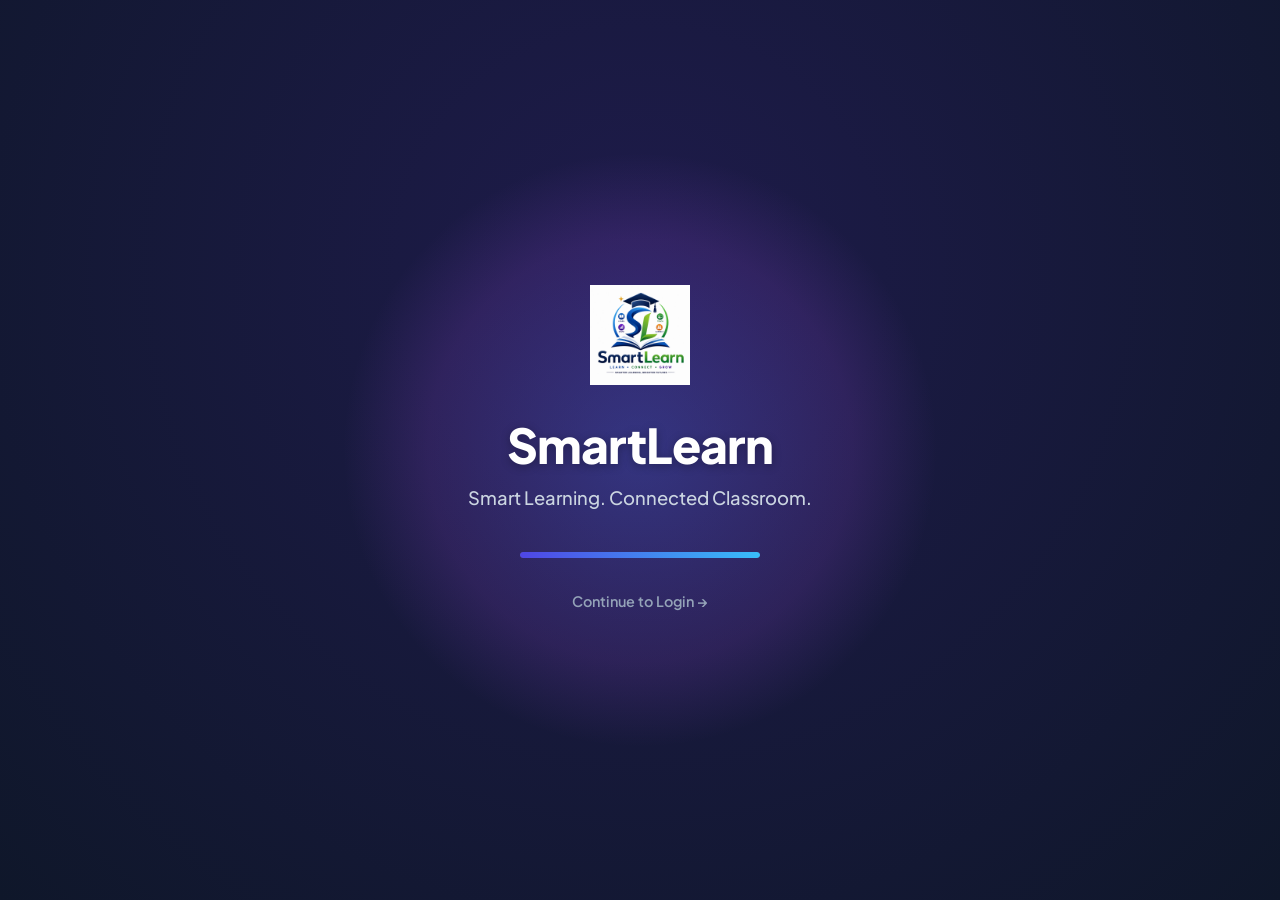
<file: index.html>
<!DOCTYPE html>
<html lang="en">
<head>
  <meta charset="UTF-8">
  <meta name="viewport" content="width=device-width, initial-scale=1.0">
  <title>SmartLearn | Smart Learning. Connected Classroom.</title>
  <meta name="description" content="SmartLearn is a Smart Classroom Management System connecting Students, Teachers, Parents, and Administrators through Academics, Attendance, Communication, AI, and Analytics.">
  <link rel="stylesheet" href="css/style.css">
  <link rel="stylesheet" href="css/auth.css">
  <link rel="icon" href="./assets/logo.png" type="image/png">
  <link rel="apple-touch-icon" href="./assets/icon-192.png">
  <link rel="manifest" href="manifest.json">
  <meta name="theme-color" content="#4f46e5">
</head>
<body>

  <div class="splash-container">
    <div class="splash-background-glow"></div>
    
    <div class="splash-content">
      <div class="splash-logo-box" style="background: transparent; box-shadow: none;">
        <img src="./assets/logo.png" alt="SmartLearn Logo" style="width: 100px; height: 100px; object-fit: contain;" onerror="this.onerror=null; this.src='./assets/logo.jpg';">
      </div>

      <h1 class="splash-title">SmartLearn</h1>
      <p class="splash-tagline">Smart Learning. Connected Classroom.</p>

      <div class="splash-loader-bar">
        <div class="splash-loader-fill"></div>
      </div>

      <a href="login.html" class="splash-skip-btn">Continue to Login &rarr;</a>
    </div>
  </div>

  <script>
    // Automatic redirect to login.html after 2.5 seconds
    setTimeout(() => {
      window.location.href = "login.html";
    }, 2500);
  </script>
</body>
</html>
</file>
<file: css/style.css>
/* ==========================================================================
   SmartLearn - Global Design System & Core Styles
   Brand: SmartLearn | Tagline: Smart Learning. Connected Classroom.
   Responsive Support: Laptop, Desktop, Tablet, Mobile (Portrait & Landscape)
   ========================================================================== */

@import url('https://fonts.googleapis.com/css2?family=Plus+Jakarta+Sans:wght@400;500;600;700;800&family=Inter:wght@400;500;600;700&display=swap');

:root {
  /* Core Color Palette */
  --primary: #4f46e5;
  --primary-hover: #4338ca;
  --primary-light: #eef2ff;
  --primary-glow: rgba(79, 70, 229, 0.25);
  
  --secondary: #3b82f6;
  --secondary-hover: #2563eb;
  --secondary-light: #eff6ff;
  
  --accent: #8b5cf6;
  --accent-light: #f5f3ff;
  
  /* Status Colors */
  --success: #10b981;
  --success-light: #ecfdf5;
  --warning: #f59e0b;
  --warning-light: #fffbeb;
  --danger: #ef4444;
  --danger-light: #fef2f2;
  --info: #06b6d4;
  --info-light: #ecfeff;

  /* Neutral Spectrum */
  --slate-900: #0f172a;
  --slate-800: #1e293b;
  --slate-700: #334155;
  --slate-600: #475569;
  --slate-500: #64748b;
  --slate-400: #94a3b8;
  --slate-300: #cbd5e1;
  --slate-200: #e2e8f0;
  --slate-100: #f1f5f9;
  --slate-50: #f8fafc;
  --white: #ffffff;

  /* Semantic Variables - Light Theme */
  --bg-main: var(--slate-50);
  --bg-surface: var(--white);
  --bg-subtle: var(--slate-100);
  --border-color: var(--slate-200);
  --text-main: var(--slate-900);
  --text-muted: var(--slate-500);
  --text-light: var(--slate-400);

  /* Shadows */
  --shadow-sm: 0 1px 3px rgba(15, 23, 42, 0.06), 0 1px 2px rgba(15, 23, 42, 0.04);
  --shadow-md: 0 4px 12px -2px rgba(15, 23, 42, 0.08), 0 2px 6px -1px rgba(15, 23, 42, 0.04);
  --shadow-lg: 0 12px 24px -4px rgba(15, 23, 42, 0.12), 0 4px 8px -2px rgba(15, 23, 42, 0.04);
  --shadow-primary: 0 8px 20px -4px var(--primary-glow);

  /* Borders & Radius */
  --radius-sm: 8px;
  --radius-md: 12px;
  --radius-lg: 18px;
  --radius-full: 9999px;

  /* Typography & Transitions */
  --font-main: 'Plus Jakarta Sans', 'Inter', -apple-system, BlinkMacSystemFont, sans-serif;
  --transition-fast: 0.2s cubic-bezier(0.4, 0, 0.2, 1);
  --transition-normal: 0.3s cubic-bezier(0.4, 0, 0.2, 1);
}

/* Dark Theme Overrides */
body.dark-theme {
  --bg-main: #0b0f19;
  --bg-surface: #1e293b;
  --bg-subtle: #1e293b;
  --bg-tertiary: #0f172a;
  --border-color: #334155;
  --text-main: #f8fafc;
  --text-muted: #cbd5e1;
  --text-light: #94a3b8;
  --shadow-sm: 0 1px 3px rgba(0, 0, 0, 0.3);
  --shadow-md: 0 4px 12px rgba(0, 0, 0, 0.4);
  --shadow-lg: 0 12px 24px rgba(0, 0, 0, 0.5);
}

/* CSS Reset & Strict Overflow Prevention */
*, *::before, *::after {
  box-sizing: border-box;
  margin: 0;
  padding: 0;
}

svg {
  max-width: 100%;
  max-height: 100%;
}

html {
  font-size: 16px;
  scroll-behavior: smooth;
  width: 100%;
  overflow-x: hidden;
}

body {
  font-family: var(--font-main);
  background-color: var(--bg-main);
  color: var(--text-main);
  line-height: 1.6;
  -webkit-font-smoothing: antialiased;
  -moz-osx-font-smoothing: grayscale;
  min-height: 100vh;
  width: 100%;
  overflow-x: hidden;
}

a {
  color: var(--primary);
  text-decoration: none;
  transition: color var(--transition-fast);
}

a:hover {
  color: var(--primary-hover);
}

button, input, select, textarea {
  font-family: inherit;
  font-size: inherit;
}

/* Typography Utilities */
h1, h2, h3, h4, h5, h6 {
  font-weight: 700;
  color: var(--text-main);
  line-height: 1.25;
}

.text-sm { font-size: 0.875rem; }
.text-xs { font-size: 0.75rem; }
.text-lg { font-size: 1.125rem; }
.text-xl { font-size: 1.25rem; }
.text-2xl { font-size: 1.5rem; }
.text-muted { color: var(--text-muted); }
.font-semibold { font-weight: 600; }
.font-bold { font-weight: 700; }

/* Buttons & Touch Targets (Min 44px touch height) */
.btn {
  display: inline-flex;
  align-items: center;
  justify-content: center;
  gap: 0.5rem;
  padding: 0.7rem 1.25rem;
  min-height: 44px;
  font-size: 0.925rem;
  font-weight: 600;
  border-radius: var(--radius-md);
  border: 1px solid transparent;
  cursor: pointer;
  transition: all var(--transition-fast);
  text-align: center;
  white-space: nowrap;
  user-select: none;
  -webkit-tap-highlight-color: transparent;
}

.btn-primary {
  background-color: var(--primary);
  color: var(--white);
  box-shadow: var(--shadow-primary);
}

.btn-primary:hover, .btn-primary:active {
  background-color: var(--primary-hover);
  transform: translateY(-1px);
  box-shadow: 0 10px 22px -4px var(--primary-glow);
}

.btn-secondary {
  background-color: var(--primary-light);
  color: var(--primary);
}

.btn-secondary:hover {
  background-color: #e0e7ff;
  color: var(--primary-hover);
}

.btn-outline {
  background-color: transparent;
  border-color: var(--border-color);
  color: var(--text-main);
}

.btn-outline:hover {
  background-color: var(--bg-subtle);
  border-color: var(--slate-300);
}

.btn-sm {
  padding: 0.4rem 0.85rem;
  min-height: 36px;
  font-size: 0.825rem;
  border-radius: var(--radius-sm);
}

.btn-block {
  width: 100%;
}

/* Card Containers */
.card {
  background-color: var(--bg-surface);
  border-radius: var(--radius-lg);
  border: 1px solid var(--border-color);
  padding: 1.5rem;
  box-shadow: var(--shadow-sm);
  transition: transform var(--transition-fast), box-shadow var(--transition-fast);
}

.card-hover:hover {
  transform: translateY(-2px);
  box-shadow: var(--shadow-md);
}

/* Form Components */
.form-group {
  display: flex;
  flex-direction: column;
  gap: 0.4rem;
  margin-bottom: 1.25rem;
}

.form-label {
  font-size: 0.875rem;
  font-weight: 600;
  color: var(--text-main);
}

.form-control {
  width: 100%;
  padding: 0.75rem 1rem;
  min-height: 46px;
  font-size: 0.95rem;
  border-radius: var(--radius-md);
  border: 1px solid var(--border-color);
  background-color: var(--bg-surface);
  color: var(--text-main);
  outline: none;
  transition: border-color var(--transition-fast), box-shadow var(--transition-fast);
}

.form-control:focus {
  border-color: var(--primary);
  box-shadow: 0 0 0 3px var(--primary-glow);
}

.form-select {
  appearance: none;
  background-image: url("data:image/svg+xml,%3Csvg xmlns='http://www.w3.org/2000/svg' fill='none' viewBox='0 0 24 24' stroke='%20475569'%3E%3Cpath stroke-linecap='round' stroke-linejoin='round' stroke-width='2' d='M19 9l-7 7-7-7'%3E%3C/path%3E%3C/svg%3E");
  background-repeat: no-repeat;
  background-position: right 1rem center;
  background-size: 1.2rem;
  padding-right: 2.5rem;
}

/* Responsive Form Rows */
.form-row-2col {
  display: grid;
  grid-template-columns: 1fr 1fr;
  gap: 0.75rem;
}

/* Status Badges */
.badge {
  display: inline-flex;
  align-items: center;
  gap: 0.3rem;
  padding: 0.25rem 0.65rem;
  font-size: 0.75rem;
  font-weight: 600;
  border-radius: var(--radius-full);
  white-space: nowrap;
}

.badge-primary { background-color: var(--primary-light); color: var(--primary); }
.badge-success { background-color: var(--success-light); color: var(--success); }
.badge-warning { background-color: var(--warning-light); color: var(--warning); }
.badge-danger { background-color: var(--danger-light); color: var(--danger); }
.badge-info { background-color: var(--info-light); color: var(--info); }

/* Progress Bars */
.progress-bar-wrap {
  width: 100%;
  height: 8px;
  background-color: var(--bg-subtle);
  border-radius: var(--radius-full);
  overflow: hidden;
}

.progress-bar-fill {
  height: 100%;
  border-radius: var(--radius-full);
  background: linear-gradient(90deg, var(--primary), var(--secondary));
  transition: width 0.8s cubic-bezier(0.4, 0, 0.2, 1);
}

/* Toast Notifications */
.toast-container {
  position: fixed;
  top: 1.5rem;
  right: 1.5rem;
  z-index: 9999;
  display: flex;
  flex-direction: column;
  gap: 0.75rem;
  pointer-events: none;
  max-width: calc(100vw - 2rem);
}

.toast {
  pointer-events: auto;
  min-width: 280px;
  max-width: 420px;
  padding: 0.85rem 1.25rem;
  border-radius: var(--radius-md);
  background-color: var(--bg-surface);
  border: 1px solid var(--border-color);
  box-shadow: var(--shadow-lg);
  display: flex;
  align-items: center;
  gap: 0.75rem;
  font-size: 0.875rem;
  font-weight: 500;
}

.toast-icon {
  width: 20px;
  height: 20px;
  flex-shrink: 0;
}

.toast-success { border-left: 4px solid var(--success); }
.toast-success .toast-icon { color: var(--success); }
.toast-error { border-left: 4px solid var(--danger); }
.toast-error .toast-icon { color: var(--danger); }
.toast-warning { border-left: 4px solid var(--warning); }
.toast-warning .toast-icon { color: var(--warning); }
.toast-info { border-left: 4px solid var(--secondary); }
.toast-info .toast-icon { color: var(--secondary); }

.toast-text { flex-grow: 1; color: var(--text-main); word-break: break-word; }
.toast-close { background: none; border: none; font-size: 1.2rem; cursor: pointer; color: var(--text-muted); padding: 0.2rem; }

/* Modals - Responsive Viewports */
.modal-overlay {
  position: fixed;
  top: 0;
  left: 0;
  width: 100vw;
  height: 100vh;
  background-color: rgba(15, 23, 42, 0.65);
  backdrop-filter: blur(5px);
  -webkit-backdrop-filter: blur(5px);
  z-index: 9000;
  display: flex;
  align-items: center;
  justify-content: center;
  padding: 1rem;
  opacity: 0;
  visibility: hidden;
  transition: opacity var(--transition-normal), visibility var(--transition-normal);
}

.modal-overlay.active {
  opacity: 1;
  visibility: visible;
}

.modal-container {
  background-color: var(--bg-surface);
  border-radius: var(--radius-lg);
  width: 100%;
  max-width: 540px;
  max-height: 90vh;
  overflow-y: auto;
  box-shadow: var(--shadow-lg);
  border: 1px solid var(--border-color);
  transform: scale(0.95);
  transition: transform var(--transition-normal);
}

.modal-overlay.active .modal-container {
  transform: scale(1);
}

.modal-header {
  padding: 1.25rem 1.5rem;
  border-bottom: 1px solid var(--border-color);
  display: flex;
  align-items: center;
  justify-content: space-between;
}

.modal-title {
  font-size: 1.15rem;
  font-weight: 700;
}

.modal-close-btn {
  background: none;
  border: none;
  font-size: 1.5rem;
  line-height: 1;
  color: var(--text-muted);
  cursor: pointer;
  padding: 0.25rem;
}

.modal-body {
  padding: 1.5rem;
}

.modal-footer {
  padding: 1rem 1.5rem;
  border-top: 1px solid var(--border-color);
  display: flex;
  justify-content: flex-end;
  gap: 0.75rem;
  background-color: var(--bg-subtle);
  border-bottom-left-radius: var(--radius-lg);
  border-bottom-right-radius: var(--radius-lg);
}

/* Animations */
@keyframes fadeIn {
  from { opacity: 0; transform: translateY(8px); }
  to { opacity: 1; transform: translateY(0); }
}

.animate-fade-in {
  animation: fadeIn 0.3s cubic-bezier(0.4, 0, 0.2, 1) forwards;
}

.pulse-dots {
  display: inline-block;
  animation: pulse 1.2s infinite;
}

@keyframes pulse {
  0%, 100% { opacity: 0.4; }
  50% { opacity: 1; }
}

/* Global Responsive Helpers */
@media (max-width: 576px) {
  .form-row-2col {
    grid-template-columns: 1fr;
  }

  .card {
    padding: 1.15rem;
  }

  .modal-body {
    padding: 1rem;
  }

  .modal-header, .modal-footer {
    padding: 1rem;
  }

  .toast-container {
    top: 1rem;
    right: 1rem;
    left: 1rem;
  }

  .toast {
    min-width: unset;
    width: 100%;
  }
}
</file>
<file: css/auth.css>
/* ==========================================================================
   SmartLearn - Premium Authentication & Splash Screen Styles
   Design: Modern Glassmorphism, Vibrant Gradients, High Contrast Typography
   Responsive: Desktop, Laptop, Tablet, Mobile
   ========================================================================== */

/* --- Splash Screen Page --- */
.splash-container {
  min-height: 100vh;
  width: 100vw;
  background: radial-gradient(circle at 50% 30%, #1e1b4b 0%, #0f172a 100%);
  color: #ffffff;
  display: flex;
  flex-direction: column;
  align-items: center;
  justify-content: center;
  position: relative;
  overflow: hidden;
  text-align: center;
  padding: 2rem 1.5rem;
}

.splash-background-glow {
  position: absolute;
  width: 600px;
  height: 600px;
  background: radial-gradient(circle, rgba(99, 102, 241, 0.35) 0%, rgba(168, 85, 247, 0.15) 50%, rgba(0,0,0,0) 70%);
  top: 50%;
  left: 50%;
  transform: translate(-50%, -50%);
  pointer-events: none;
  animation: pulseGlow 4s ease-in-out infinite alternate;
}

@keyframes pulseGlow {
  0% { transform: translate(-50%, -50%) scale(0.85); opacity: 0.6; }
  100% { transform: translate(-50%, -50%) scale(1.15); opacity: 1; }
}

.splash-content {
  z-index: 2;
  max-width: 500px;
  width: 100%;
  display: flex;
  flex-direction: column;
  align-items: center;
}

.splash-logo-box {
  width: 96px;
  height: 96px;
  background: linear-gradient(135deg, #4f46e5, #8b5cf6);
  border-radius: 24px;
  display: flex;
  align-items: center;
  justify-content: center;
  box-shadow: 0 20px 40px rgba(79, 70, 229, 0.45);
  margin-bottom: 2rem;
  animation: logoBounce 1.2s cubic-bezier(0.34, 1.56, 0.64, 1);
}

@keyframes logoBounce {
  0% { transform: scale(0.3); opacity: 0; }
  100% { transform: scale(1); opacity: 1; }
}

.splash-logo-box svg {
  width: 52px;
  height: 52px;
  stroke: #ffffff;
}

.splash-title {
  font-size: 3rem;
  font-weight: 800;
  letter-spacing: -0.02em;
  color: #ffffff;
  margin-bottom: 0.5rem;
  text-shadow: 0 2px 10px rgba(0,0,0,0.3);
}

.splash-tagline {
  font-size: 1.15rem;
  color: #cbd5e1;
  margin-bottom: 2.5rem;
  font-weight: 500;
}

.splash-loader-bar {
  width: 240px;
  max-width: 80%;
  height: 6px;
  background-color: rgba(255, 255, 255, 0.15);
  border-radius: 10px;
  overflow: hidden;
  position: relative;
  margin-bottom: 2rem;
}

.splash-loader-fill {
  height: 100%;
  width: 0%;
  background: linear-gradient(90deg, #4f46e5, #38bdf8);
  border-radius: 10px;
  animation: loadProgress 2.4s ease-in-out forwards;
}

@keyframes loadProgress {
  0% { width: 0%; }
  50% { width: 65%; }
  100% { width: 100%; }
}

.splash-skip-btn {
  color: #94a3b8;
  font-size: 0.9rem;
  font-weight: 600;
  transition: color 0.2s;
  cursor: pointer;
}

.splash-skip-btn:hover {
  color: #38bdf8;
}

/* --- Auth Page Layout (Login & Register) --- */
.auth-page-wrapper {
  min-height: 100vh;
  display: flex;
  background-color: var(--bg-main);
  width: 100%;
  overflow-x: hidden;
}

/* Left Hero Panel (Vibrant & High Contrast) */
.auth-left-hero {
  flex: 1.1;
  background: linear-gradient(135deg, #0f172a 0%, #1e1b4b 35%, #312e81 70%, #4338ca 100%);
  color: #ffffff;
  padding: 4rem 4rem;
  display: flex;
  flex-direction: column;
  justify-content: space-between;
  position: relative;
  overflow: hidden;
}

/* Ambient Glowing Background Orbs */
.auth-hero-orb-1 {
  position: absolute;
  width: 500px;
  height: 500px;
  background: radial-gradient(circle, rgba(99, 102, 241, 0.35) 0%, rgba(0,0,0,0) 70%);
  top: -150px;
  right: -100px;
  pointer-events: none;
}

.auth-hero-orb-2 {
  position: absolute;
  width: 450px;
  height: 450px;
  background: radial-gradient(circle, rgba(168, 85, 247, 0.25) 0%, rgba(0,0,0,0) 70%);
  bottom: -100px;
  left: -100px;
  pointer-events: none;
}

.auth-brand {
  display: flex;
  align-items: center;
  gap: 1rem;
  font-size: 1.6rem;
  font-weight: 800;
  color: #ffffff;
  z-index: 2;
}

.auth-brand-logo {
  width: 46px;
  height: 46px;
  background: linear-gradient(135deg, #4f46e5, #8b5cf6);
  border-radius: 14px;
  display: flex;
  align-items: center;
  justify-content: center;
  box-shadow: 0 10px 25px rgba(79, 70, 229, 0.45);
}

.auth-brand-logo svg {
  width: 26px;
  height: 26px;
  stroke: #ffffff;
}

.auth-hero-body {
  margin: 3rem 0;
  z-index: 2;
}

.hero-pill-tag {
  display: inline-flex;
  align-items: center;
  gap: 0.5rem;
  padding: 0.4rem 0.9rem;
  background: rgba(255, 255, 255, 0.12);
  backdrop-filter: blur(10px);
  -webkit-backdrop-filter: blur(10px);
  border: 1px solid rgba(255, 255, 255, 0.2);
  border-radius: var(--radius-full);
  font-size: 0.825rem;
  font-weight: 700;
  color: #e0e7ff;
  margin-bottom: 1.5rem;
  box-shadow: 0 4px 12px rgba(0,0,0,0.1);
}

.hero-pill-tag span {
  width: 8px;
  height: 8px;
  background-color: #10b981;
  border-radius: 50%;
  box-shadow: 0 0 10px #10b981;
}

.auth-hero-title {
  font-size: 2.75rem;
  font-weight: 800;
  line-height: 1.2;
  margin-bottom: 1.25rem;
  color: #ffffff;
  letter-spacing: -0.02em;
  text-shadow: 0 2px 10px rgba(0, 0, 0, 0.2);
}

.auth-hero-subtitle {
  font-size: 1.15rem;
  color: #e2e8f0; /* Ultra clear white text for maximum readability */
  line-height: 1.65;
  margin-bottom: 2.75rem;
  max-width: 520px;
  font-weight: 400;
}

.auth-hero-features {
  display: flex;
  flex-direction: column;
  gap: 1.15rem;
  max-width: 540px;
}

.auth-feature-item {
  display: flex;
  align-items: flex-start;
  gap: 1.15rem;
  background: rgba(255, 255, 255, 0.08);
  backdrop-filter: blur(16px);
  -webkit-backdrop-filter: blur(16px);
  border: 1px solid rgba(255, 255, 255, 0.16);
  padding: 1.1rem 1.35rem;
  border-radius: var(--radius-lg);
  transition: transform 0.25s ease, background 0.25s ease, border-color 0.25s ease;
}

.auth-feature-item:hover {
  transform: translateX(6px);
  background: rgba(255, 255, 255, 0.14);
  border-color: rgba(255, 255, 255, 0.3);
}

.auth-feature-icon {
  width: 42px;
  height: 42px;
  border-radius: 12px;
  background: linear-gradient(135deg, rgba(79, 70, 229, 0.6), rgba(139, 92, 246, 0.6));
  display: flex;
  align-items: center;
  justify-content: center;
  flex-shrink: 0;
  box-shadow: 0 4px 12px rgba(0,0,0,0.15);
}

.auth-feature-icon svg {
  width: 22px;
  height: 22px;
  stroke: #ffffff;
}

.auth-feature-title {
  font-weight: 700;
  font-size: 1.05rem;
  color: #ffffff;
  margin-bottom: 0.2rem;
}

.auth-feature-desc {
  font-size: 0.875rem;
  color: #cbd5e1; /* Clear light text */
  line-height: 1.45;
}

.auth-hero-footer {
  font-size: 0.875rem;
  color: #94a3b8;
  z-index: 2;
  display: flex;
  align-items: center;
  justify-content: space-between;
}

/* Right Side Form Panel */
.auth-right-panel {
  width: 560px;
  max-width: 100%;
  padding: 3.5rem 3.5rem;
  display: flex;
  flex-direction: column;
  justify-content: center;
  background-color: var(--bg-surface);
  box-shadow: -10px 0 30px rgba(0, 0, 0, 0.03);
}

.auth-card-header {
  margin-bottom: 2rem;
}

.auth-card-title {
  font-size: 2rem;
  font-weight: 800;
  color: var(--text-main);
  margin-bottom: 0.4rem;
  letter-spacing: -0.02em;
}

.auth-card-desc {
  font-size: 0.975rem;
  color: var(--text-muted);
}

/* Segmented Role Selector Controls */
.role-selector-label {
  font-size: 0.875rem;
  font-weight: 700;
  color: var(--text-main);
  margin-bottom: 0.65rem;
  display: block;
}

.role-selector-grid {
  display: grid;
  grid-template-columns: repeat(4, 1fr);
  gap: 0.4rem;
  margin-bottom: 1.75rem;
  background-color: var(--bg-subtle);
  padding: 0.35rem;
  border-radius: var(--radius-md);
  border: 1px solid var(--border-color);
}

.role-selector-grid-3 {
  grid-template-columns: repeat(3, 1fr);
}

.role-tab-btn {
  display: flex;
  align-items: center;
  justify-content: center;
  gap: 0.4rem;
  padding: 0.65rem 0.4rem;
  min-height: 46px;
  border-radius: var(--radius-sm);
  background: transparent;
  border: none;
  font-size: 0.85rem;
  font-weight: 700;
  color: var(--text-muted);
  cursor: pointer;
  transition: all var(--transition-fast);
  user-select: none;
}

.role-tab-btn svg {
  width: 18px;
  height: 18px;
  stroke: currentColor;
  flex-shrink: 0;
}

.role-tab-btn:hover {
  color: var(--text-main);
}

.role-tab-btn.active {
  background: linear-gradient(135deg, var(--primary), #6366f1);
  color: #ffffff;
  box-shadow: 0 4px 12px var(--primary-glow);
}

.role-tab-btn.active svg {
  stroke: #ffffff;
}

/* Input Fields with Embedded Icons */
.input-icon-wrapper {
  position: relative;
  display: flex;
  align-items: center;
}

.input-icon-wrapper svg.field-icon {
  position: absolute;
  left: 1rem;
  width: 18px;
  height: 18px;
  stroke: var(--slate-400);
  pointer-events: none;
  transition: stroke var(--transition-fast);
}

.input-icon-wrapper .form-control {
  padding-left: 2.75rem;
}

.input-icon-wrapper .form-control:focus + svg.field-icon,
.input-icon-wrapper:focus-within svg.field-icon {
  stroke: var(--primary);
}

.password-toggle-btn {
  position: absolute;
  right: 0.85rem;
  background: none;
  border: none;
  color: var(--text-muted);
  cursor: pointer;
  padding: 0.25rem;
  display: flex;
  align-items: center;
  justify-content: center;
}

.password-toggle-btn:hover {
  color: var(--text-main);
}

/* Form Submit Button */
.btn-auth-submit {
  width: 100%;
  min-height: 50px;
  font-size: 1rem;
  font-weight: 700;
  border-radius: var(--radius-md);
  background: linear-gradient(135deg, #4f46e5 0%, #6366f1 50%, #8b5cf6 100%);
  color: #ffffff;
  border: none;
  box-shadow: 0 8px 22px rgba(79, 70, 229, 0.35);
  cursor: pointer;
  transition: all var(--transition-fast);
  display: flex;
  align-items: center;
  justify-content: center;
  gap: 0.6rem;
  margin-top: 0.5rem;
}

.btn-auth-submit:hover {
  transform: translateY(-2px);
  box-shadow: 0 12px 28px rgba(79, 70, 229, 0.45);
}

.btn-auth-submit:active {
  transform: translateY(0);
}

/* Form Helper Options */
.form-options-row {
  display: flex;
  align-items: center;
  justify-content: space-between;
  font-size: 0.875rem;
  margin-bottom: 1.5rem;
  flex-wrap: wrap;
  gap: 0.5rem;
}

.checkbox-label {
  display: flex;
  align-items: center;
  gap: 0.5rem;
  cursor: pointer;
  color: var(--text-muted);
  user-select: none;
  font-weight: 500;
}

.auth-footer-text {
  text-align: center;
  margin-top: 1.75rem;
  font-size: 0.925rem;
  color: var(--text-muted);
}

/* Quick Demo Credentials Panel */
.demo-credentials-box {
  margin-top: 1.75rem;
  padding: 1.25rem;
  background-color: var(--bg-subtle);
  border-radius: var(--radius-lg);
  border: 1px dashed var(--slate-300);
}

.demo-credentials-header {
  display: flex;
  align-items: center;
  justify-content: space-between;
  margin-bottom: 0.85rem;
}

.demo-credentials-title {
  font-size: 0.825rem;
  font-weight: 800;
  text-transform: uppercase;
  letter-spacing: 0.06em;
  color: var(--primary);
  display: flex;
  align-items: center;
  gap: 0.4rem;
}

.demo-btn-group {
  display: grid;
  grid-template-columns: repeat(2, 1fr);
  gap: 0.6rem;
}

.demo-quick-btn {
  display: flex;
  align-items: center;
  justify-content: space-between;
  padding: 0.65rem 0.85rem;
  min-height: 44px;
  background: var(--bg-surface);
  border: 1px solid var(--border-color);
  border-radius: var(--radius-md);
  font-size: 0.825rem;
  font-weight: 700;
  color: var(--text-main);
  cursor: pointer;
  transition: all var(--transition-fast);
}

.demo-quick-btn:hover {
  border-color: var(--primary);
  color: var(--primary);
  background-color: var(--primary-light);
  transform: translateY(-1px);
}

/* --- Responsive Auth Breakpoints --- */

@media (max-width: 1200px) {
  .auth-left-hero {
    padding: 3.5rem 2.75rem;
  }
  .auth-right-panel {
    width: 490px;
    padding: 3rem 2.25rem;
  }
  .auth-hero-title {
    font-size: 2.25rem;
  }
}

@media (max-width: 992px) {
  .auth-page-wrapper {
    flex-direction: column;
  }

  .auth-left-hero {
    display: none; /* Mobile/tablet focuses on sleek centered form card */
  }

  .auth-right-panel {
    width: 100%;
    max-width: 540px;
    margin: 0 auto;
    padding: 2.75rem 2rem;
    box-shadow: none;
  }
}

@media (max-width: 576px) {
  .splash-title {
    font-size: 2.2rem;
  }

  .auth-right-panel {
    padding: 2rem 1.25rem;
  }

  .auth-card-title {
    font-size: 1.6rem;
  }

  .role-selector-grid {
    grid-template-columns: repeat(2, 1fr);
  }

  .role-selector-grid-3 {
    grid-template-columns: repeat(3, 1fr);
  }

  .demo-btn-group {
    grid-template-columns: 1fr;
  }
}
</file>
